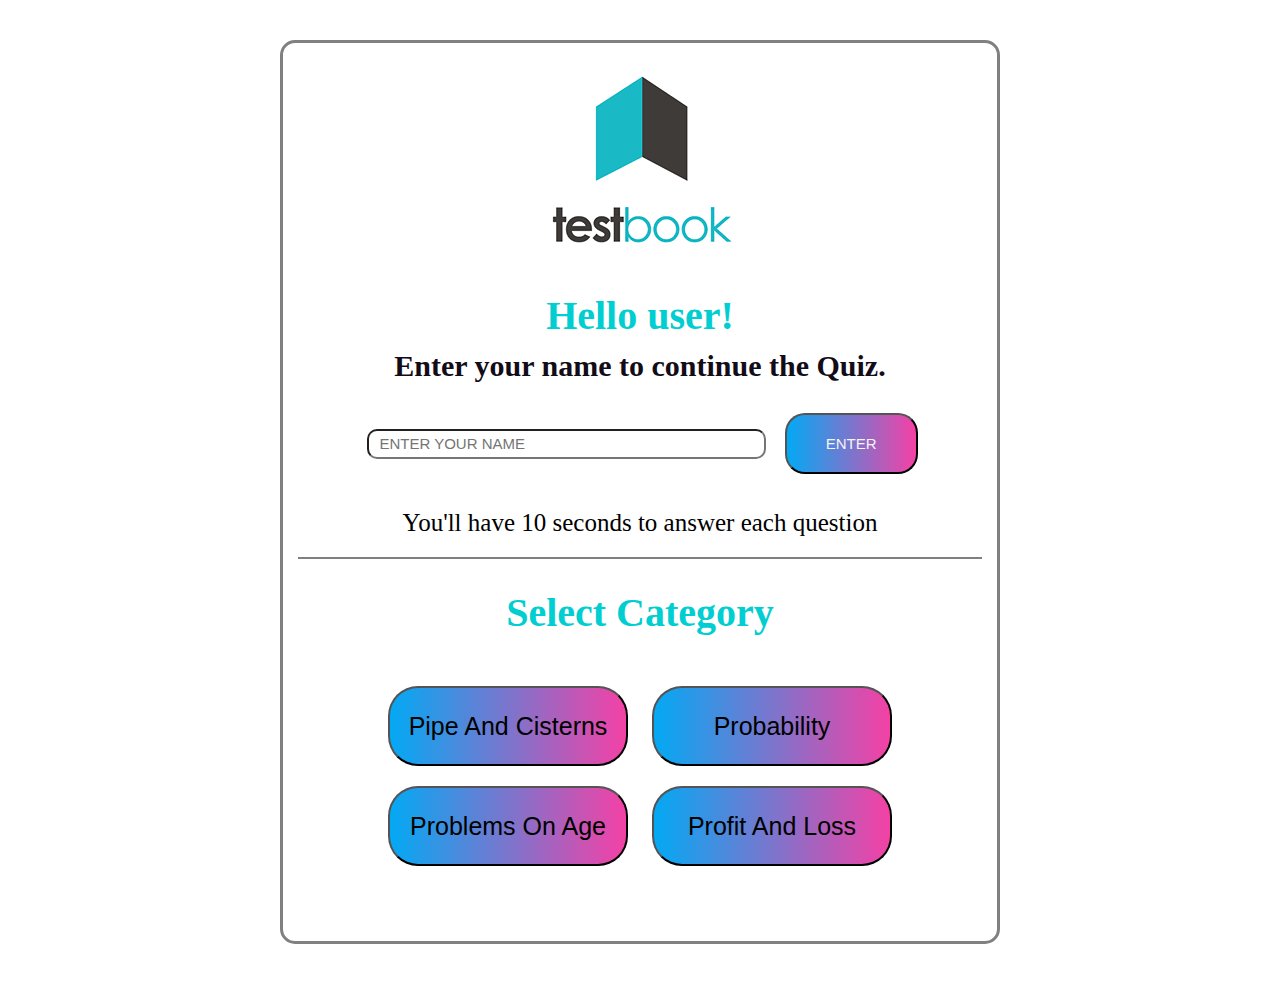
<file: index.html>
<!DOCTYPE html>
<html lang="en">
<head>
    <meta charset="UTF-8">
    <meta http-equiv="X-UA-Compatible" content="IE=edge">
    <meta name="viewport" content="width=device-width, initial-scale=1.0">

    <title>Quiz</title>
    <link rel="stylesheet" href="style.css">

</head>
<body>
    <nav class="border">
            <div class="image">
                <img src="download.png" alt="TestBook image">
            </div>
            <div class="message">
                <h1>Hello user!</h1>
                <h3>Enter your name to continue the Quiz.</h3>
            </div>
            <div class="detail" >
                <input type="text" name="Yourname" id="Yourname" placeholder="ENTER YOUR NAME" required>
                <button type="submit" onclick="navigate()">ENTER</button>
            </div>
            <div class="timeMessage">
                <p>You'll have 10 seconds to answer each question</p>
            
            </div>
                <hr>
            <div class="option">
                <h1>Select Category</h1>
                <div class="select-button">
                    <div class="inside">
                        <button id="button1" type="submit" onclick="window.open('PipeAndCistern.html','_blank')"> Pipe and Cisterns</button>
                        <button id="button2" type="submit" onclick="window.open('probability.html','_blank')">Probability</button>
                        <button id="button3" type="submit" onclick="window.open('ageProb.html','_blank')">Problems on age</button>
                        <button id="button4" type="submit" onclick="window.open('profitloss.html','_blank')">Profit and loss</button>

                    <!-- <a href="pipeAndcistern.html" target="_blank"><button type="submit">Pipes and Cisterns</button></a>
                    <a href="probability.html" target="_blank"><button type="submit">Probability</button></a>
                    <a href="problemOnage.html" target="_blank"><button type="submit">Problems on age</button></a>
                    <a href="ProfitAndLoss.html" target="_blank"><button type="submit">Profit and loss</button></a> -->
                    </div>
                </div>
            </div>
    </nav>
    
</body>
</html>
</file>
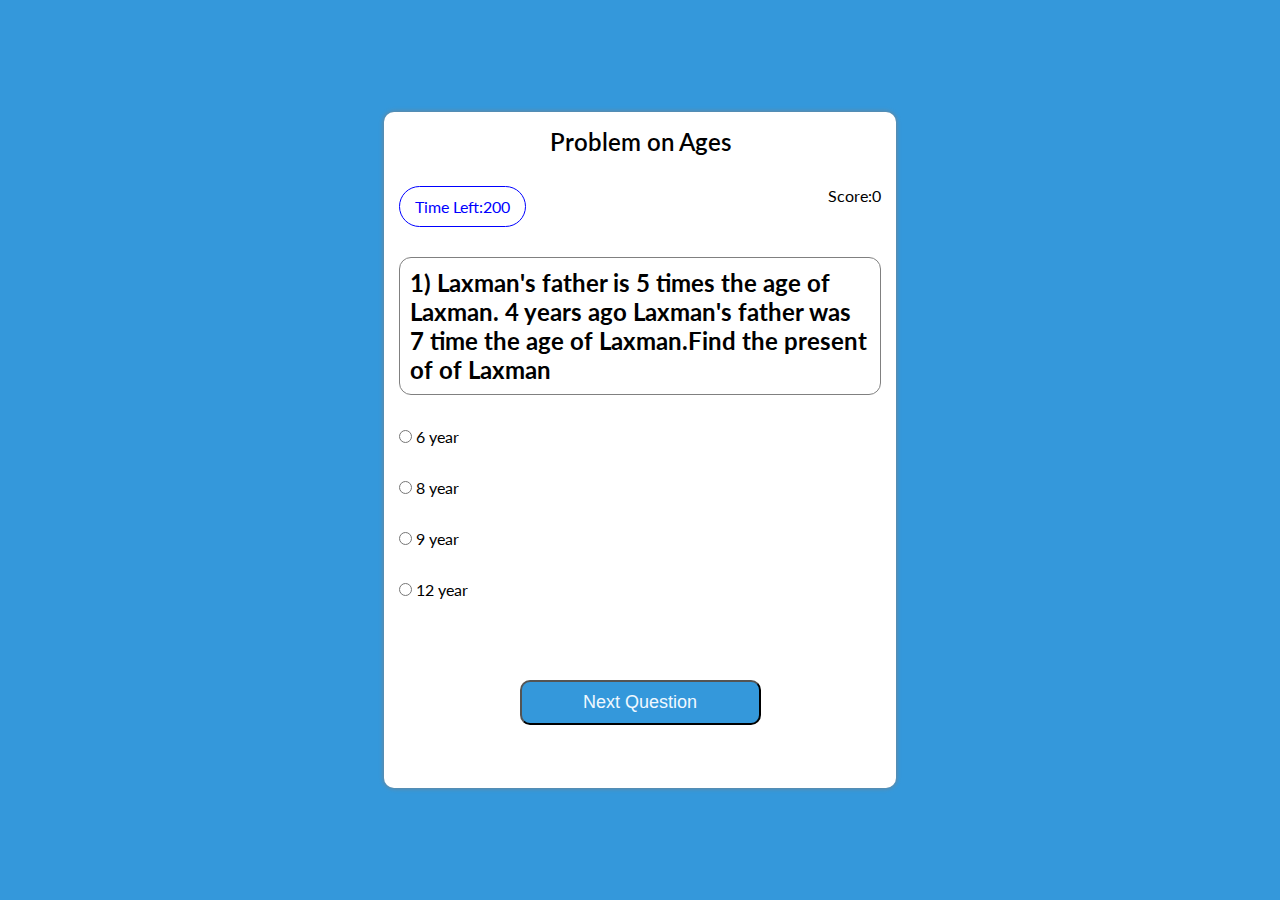
<file: ageProb.html>
<!DOCTYPE html>
<html lang="en">
<head>
    <meta charset="UTF-8">
    <meta http-equiv="X-UA-Compatible" content="IE=edge">
    <meta name="viewport" content="width=device-width, initial-scale=1.0">
    <title>Problem on Ages</title>
    <link rel="stylesheet" href="option.css">

</head>
<body>
    
    <div class="main">
        <div id ="box">
            <div class="title">
                <p>Problem on Ages</p>
            </div>
            <!-- timer screen and score card start -->
            <div class="header">
                
                <div class="timerbox" id="timerbox"><span>Time Left:200</span></div>
                <div class="scorebox" id="scorebox" ><span>Score:0 </span></div>
            </div>

            <!-- timer screen and score card end  -->


            <div class="QuestionBox">
                <H2 id="queBox">This is the dummy question</H2>
            </div>
            <div class="optionBox">
                <div class="row">
                    <input class="options"  type="radio" name="option" id="option1" value="a"/>
                    <label for="option1">option A</label>
                </div>
    
                <div class="row">
                    <input class="options"  type="radio" name="option" id="option2" value="b"/>
                    <label for="option2">option B</label>
                </div>
    
                <div class="row">
                    <input class="options"  type="radio" name="option" id="option3" value="c"/>
                    <label for="option3">option C</label>
                </div>
    
                <div class="row">
                    <input class="options" type="radio" name="option" id="option4" value="d"/>
                    <label for="option4">option D</label>
                </div>
            </div>

            <div class="buttons">
                <button type="submit" class="btn" id="prev" onclick="previousQuestion()">Previous</button>
                <button type="submit" class="btn" id="next" onclick="submitQuiz()">Next Question</button>
            </div>
        </div>  

           
        </div>
        
    </div>


    <script src="ageProb.js"></script>
</body>
</html>
</file>
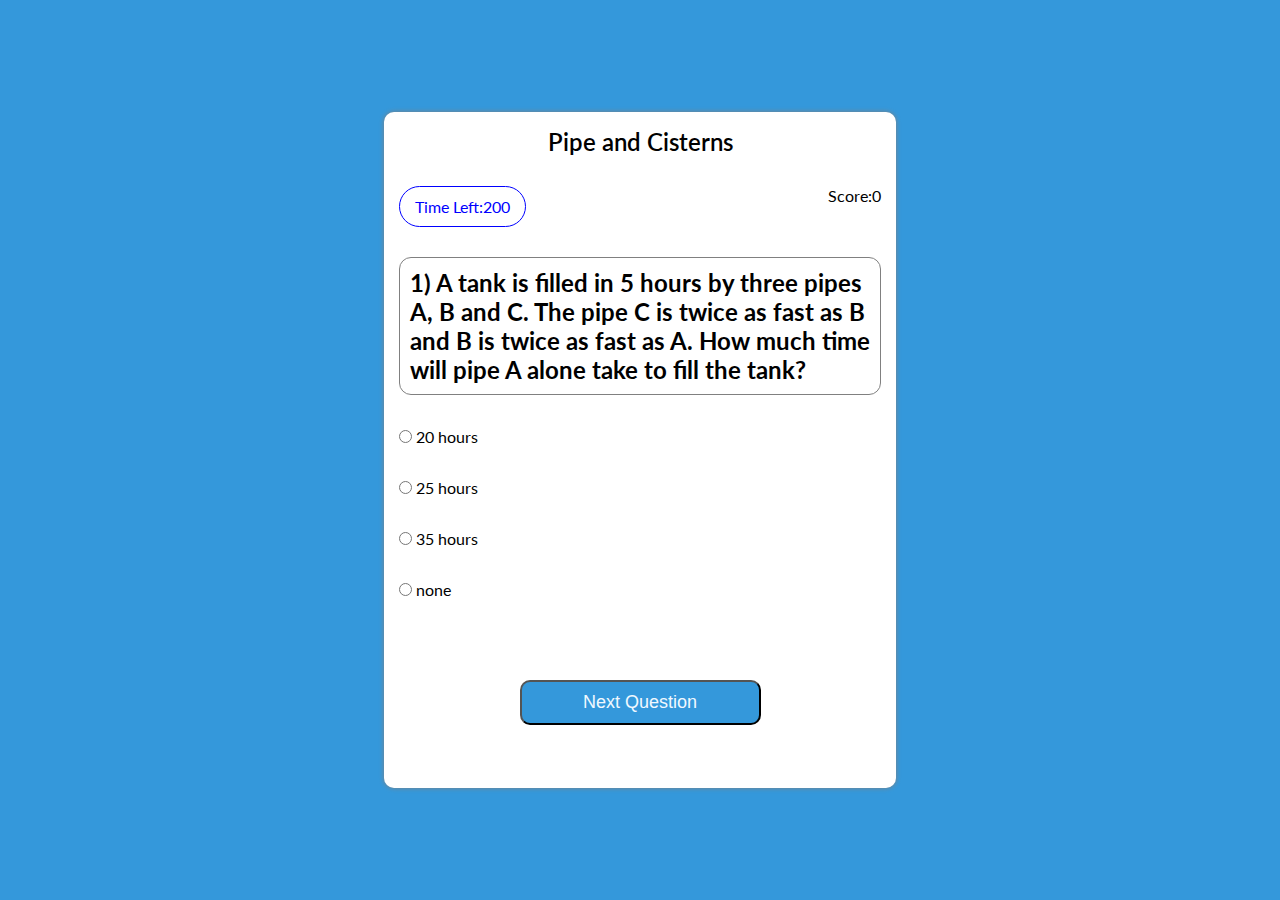
<file: PipeAndCistern.html>
<!DOCTYPE html>
<html lang="en">
<head>
    <meta charset="UTF-8">
    <meta http-equiv="X-UA-Compatible" content="IE=edge">
    <meta name="viewport" content="width=device-width, initial-scale=1.0">
    <title>Pipe and Cisterns</title>
    <link rel="stylesheet" href="option.css">
</head>
<body>
    
    <div class="main">
        <div id ="box">
            <div class="title">
                <p>Pipe and Cisterns</p>
            </div>
            <!-- timer screen and score card start -->
            <div class="header">
                
                <div class="timerbox" id="timerbox"> <span>Time Left:200</span></div>
                <div class="scorebox" id="scorebox" ><span>Score:0 </span></div>
            </div>

            <!-- timer screen and score card end  -->


            <div class="QuestionBox">
                <H2 id="queBox">This is the dummy question</H2>
            </div>
            <div class="optionBox">
                <div class="row">
                    <input class="options"  type="radio" name="option" id="option1" value="a"/>
                    <label for="option1">option A</label>
                </div>
    
                <div class="row">
                    <input class="options"  type="radio" name="option" id="option2" value="b"/>
                    <label for="option2">option B</label>
                </div>
    
                <div class="row">
                    <input class="options"  type="radio" name="option" id="option3" value="c"/>
                    <label for="option3">option C</label>
                </div>
    
                <div class="row">
                    <input class="options" type="radio" name="option" id="option4" value="d"/>
                    <label for="option4">option D</label>
                </div>
            </div>

            <div class="buttons">
                <button type="submit" class="btn" id="prev" onclick="previousQuestion()">Previous</button>
                <button type="submit" class="btn" id="next" onclick="submitQuiz()">Next Question</button>
            </div>
        </div>
        
    </div>

    <script src="PipeAndCistern.js"></script>

    
    <!-- <script>
    function myDisplay() {
    let myPromise = 3;
    document.getElementById("scorebox").innerHTML = myPromise;
    }
    </script> -->
</body>
</html>
</file>
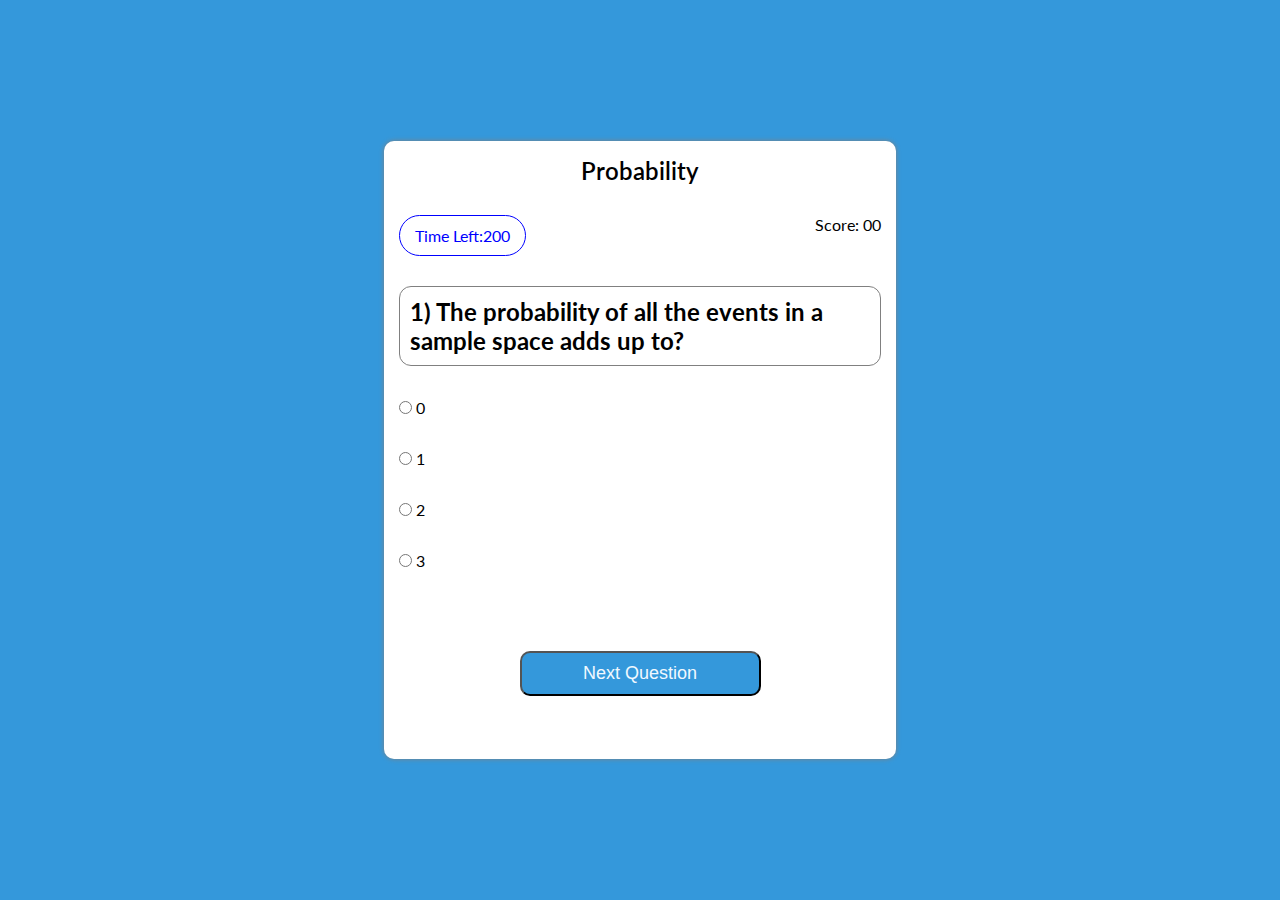
<file: probability.html>
<!DOCTYPE html>
<html lang="en">
<head>
    <meta charset="UTF-8">
    <meta http-equiv="X-UA-Compatible" content="IE=edge">
    <meta name="viewport" content="width=device-width, initial-scale=1.0">
    <title>Probability</title>
    <link rel="stylesheet" href="option.css">
</head>
<body>
    
    <div class="main">
        <div id ="box">
            <div class="title">
                <p>Probability</p>
            </div>
            <!-- timer screen and score card start -->
            <div class="header">
                
                <div class="timerbox" id="timerbox"><span>Time Left:200</span></div>
                <div class="scorebox" id="scorebox"><span>Score: 00</span></div>
            </div>

            <!-- timer screen and score card end  -->


            <div class="QuestionBox">
                <H2 id="queBox">This is the dummy question</H2>
            </div>
            <div class="optionBox">
                <div class="row">
                    <input class="options"  type="radio" name="option" id="option1" value="a"/>
                    <label name="option" for="option1">option A</label>
                </div>
    
                <div class="row">
                    <input class="options"  type="radio" name="option" id="option2" value="b"/>
                    <label for="option2">option B</label>
                </div>
    
                <div class="row">
                    <input class="options"  type="radio" name="option" id="option3" value="c"/>
                    <label for="option3">option C</label>
                </div>
    
                <div class="row">
                    <input class="options" type="radio" name="option" id="option4" value="d"/>
                    <label for="option4">option D</label>
                </div>
            </div>

            <div class="buttons">
                <button type="submit" class="btn" id="prev" onclick="previousQuestion()">Previous</button>
                <button type="submit" class="btn" id="next" onclick="submitQuiz()">Next Question</button>
            </div>
        </div>     
    </div>

    <script src="probability.js"></script>
</body>
</html>
</file>
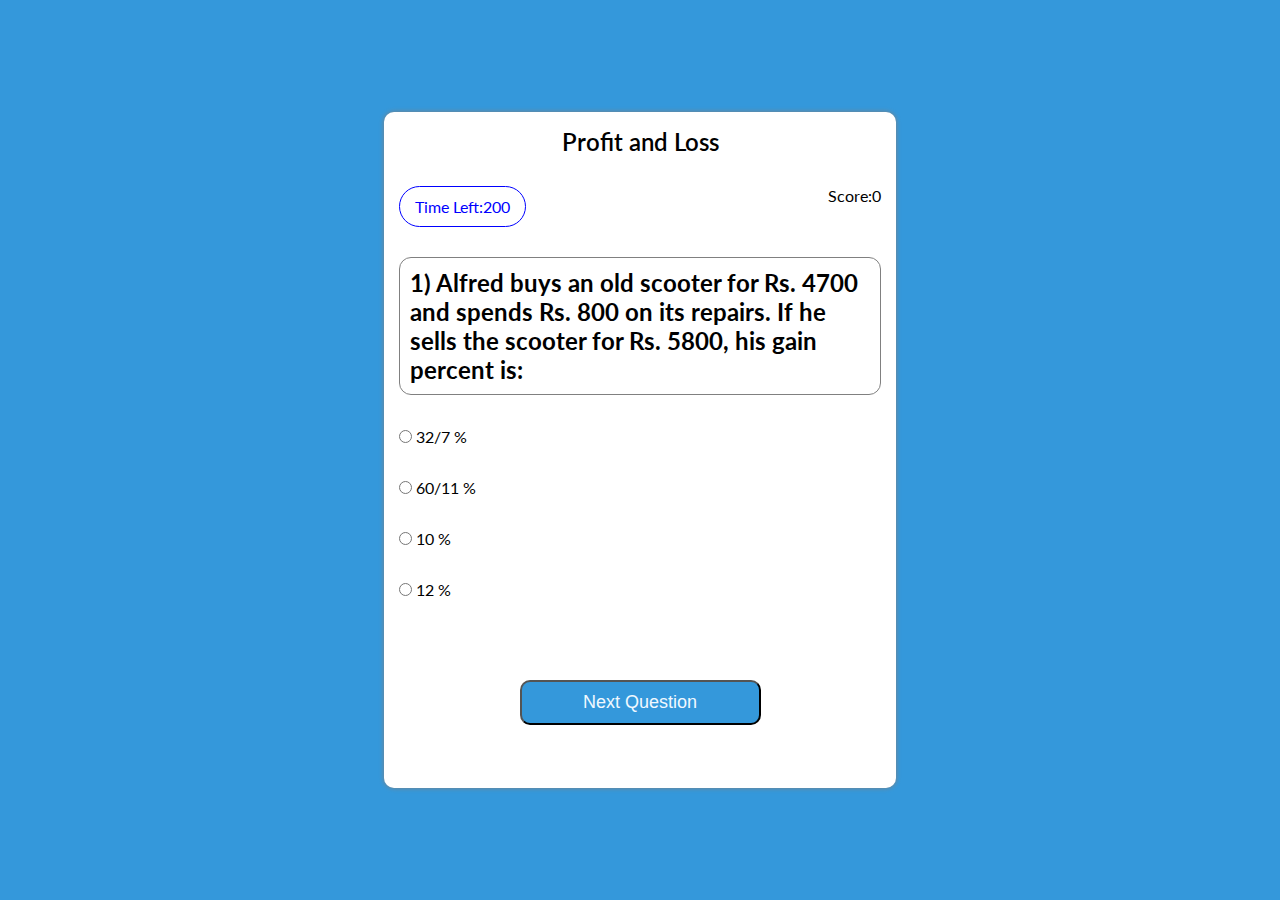
<file: profitloss.html>
<!DOCTYPE html>
<html lang="en">
<head>
    <meta charset="UTF-8">
    <meta http-equiv="X-UA-Compatible" content="IE=edge">
    <meta name="viewport" content="width=device-width, initial-scale=1.0">
    <title>Profit and Loss</title>
    <link rel="stylesheet" href="option.css">
</head>
<body>
    
    <div class="main">
        <div id ="box">
            <div class="title">
                <p>Profit and Loss</p>
            </div>
            <!-- timer screen and score card start -->
            <div class="header">
                
                <div class="timerbox" id="timerbox"> <span>Time Left:200</span></div>
                <div class="scorebox" id="scorebox" ><span>Score:0 </span></div>
            </div>

            <!-- timer screen and score card end  -->


            <div class="QuestionBox">
                <H2 id="queBox">This is the dummy question</H2>
            </div>
            <div class="optionBox">
                <div class="row">
                    <input class="options"  type="radio" name="option" id="option1" value="a"/>
                    <label for="option1">option A</label>
                </div>
    
                <div class="row">
                    <input class="options"  type="radio" name="option" id="option2" value="b"/>
                    <label for="option2">option B</label>
                </div>
    
                <div class="row">
                    <input class="options"  type="radio" name="option" id="option3" value="c"/>
                    <label for="option3">option C</label>
                </div>
    
                <div class="row">
                    <input class="options" type="radio" name="option" id="option4" value="d"/>
                    <label for="option4">option D</label>
                </div>
            </div>
            <div class="buttons">
                <button type="submit" class="btn" id="prev" onclick="previousQuestion()">Previous</button>
                <button type="submit" class="btn" id="next" onclick="submitQuiz()">Next Question</button>
            </div>

        </div>
        
    </div>


    <script src="profitloss.js"></script>
</body>
</html>
</file>
<file: style.css>
*{
    margin: 10px;
    padding: 10px;
    box-sizing: border-box;
    
}


.border{
    width: 60%;
    /* height: 100vh; */
    border: 3px solid grey;
    box-sizing: border-box;
    text-align: center;
    margin: auto;
    margin-bottom: 10px;
    padding: 5px;
    border-radius: 15px;
}
    .image img{
        padding: 0;
        margin: 0;
    }
    

    .message{
        margin-top: 0;
        padding: 0;
    }
.message h1{
    font-size: 40px;
    margin: 0;
    padding: 0;
    color: darkturquoise;
}
.message h3{
    font-size: 30px;
    margin: 5px;
    padding: 5px;
    color: #120c18;
}

.detail{
    margin-bottom: 5px;
    padding: auto;
}
.detail input{
    width: 60%;
    height: 30px;
    font-size: 15px;
    border-radius: 10px;
}

.detail button{
    color: whitesmoke;
    background-color: #38a2a7;
    font-size: 15px;
    margin: 5px;
    padding: 20px;
    width: 20%;
    box-sizing: border-box;
    border-radius: 20PX;
    cursor: pointer;
    background: linear-gradient(90deg, #03a9f4,#f441a5,#ffeb3b, #03a9f4);
    background-size: 300%;
}
.detail button:hover{
    animation: animation 8s linear infinite;
    border: none;
}

.timeMessage{
    margin: 0;
    padding: 0;
    font-size: 25px; 
}

.option h1{
    margin: 10px;
    padding: 0;
    font-size: 40px;
    color: darkturquoise;
}

.select-button{
    /* display: grid;
    
    justify-content: space-evenly;
    grid-template-rows: repeat(2, 7vw);
    grid-template-columns: repeat(2, 7vw); */

    display: flex;
    flex-wrap: wrap;
}
.inside{
    
    flex: 1 1 100px;
}

hr{
    padding: 0;
    height: 1.1px;
    border: 1.2px solid gray;
    background-color: grey;
}

.select-button button{
    text-align: center;
    border-radius: 30px;
    width: 15rem;
    height: 5rem;
    font-size: 25px;
    cursor: pointer;
    z-index: 1;
    text-transform: capitalize;
    background: linear-gradient(90deg, #03a9f4,#f441a5,#ffeb3b, #03a9f4);
    background-size: 300%;
}

.select-button button:hover{
    animation: animation 8s linear infinite;
    border: none;
}

@keyframes animation{
    0%{
        background-position: 0%;
    }
    100%{  background-position: 400%; }
}

/* result box start */
</file>
<file: option.css>
@import url('https://fonts.googleapis.com/css2?family=Lato:ital@1&display=swap');

*{
    padding: 0;
    margin: 0;
    box-sizing: border-box;
}

body{
    background-color: #3498db;
    font-family: 'Lato', sans-serif;;

}
.main{
    width: 100%;
    height: 100vh;
    display: flex;
    justify-content: center;
    align-items: center;
    flex-direction: column;
}

#box{
    width: 40%;
    /* height: 400px; */
    padding: 15px;
    box-shadow: 0 0 5px gray;
    background-color: white;
    border-radius: 10px;
}

.title {
    text-align: center;
    padding-bottom: 10px;
    margin-bottom: 20px;
    font-weight: 600;
    font-size: 24px;
}

.header{
    margin-bottom: 30px;
    display: flex;
    justify-content: space-between;

}


.timerbox{

    border-radius: 100px;
    padding: 10px 15px;
    color: blue;
    border: 1px solid blue;
}

.row{
    width: 100%;
    margin: 2rem;
    margin-left: 0;
}

.QuestionBox{
    box-sizing: border-box;
    border: 1px solid gray;
    border-radius: 12px;
    padding: 10px;
}

 .btn{
    width: 50%;
    margin: 10%;
    background-color: #3498db;
    color: aliceblue;
    border-radius: 10px;
    padding: 10px;
    font-size: large;
    text-align: center;
   
}

.quiz_btn{
  width: 50%;
  margin: 10%;
  background-color: #3498db;
  color: aliceblue;
  border-radius: 10px;
  padding: 10px;
  font-size: large;
  text-align: center;
 
}

.btn:hover{
    cursor: pointer;
    background-color: aliceblue;
    color: #3498db;
}

.quiz_btn:hover{
  cursor: pointer;
    background-color: aliceblue;
    color: #3498db;
}


.buttons, .j_btn {
    display: flex;
  justify-content: space-around;
}


@media screen and (max-width: 600px) {
    .main {
      padding: 10px;
    }
  
    #box {
      width: 70%;
    }
  
    .title {
      font-size: 20px;
    }
  
    .header {
      flex-direction: column;
      align-items: center;
    }
  
    .timerbox {
      margin-top: 10px;
      margin-bottom: 10px;
    }
  
    .row {
      margin: 1rem;
      margin-left: 0;
    }
  
    .QuestionBox {
      font-size: 14px;
    }
  
    .btn {
      width: 80%;
      margin-left: 10%;
      font-size: medium;
    }
  
    .j_btn {
      width: 80%;
      margin: 10%;
      margin-left: 10%;
      font-size: medium;
      display: block;
      text-align: center;
    }
  
    .quiz_btn {
      font-size: medium;
    }
  }
</file>
